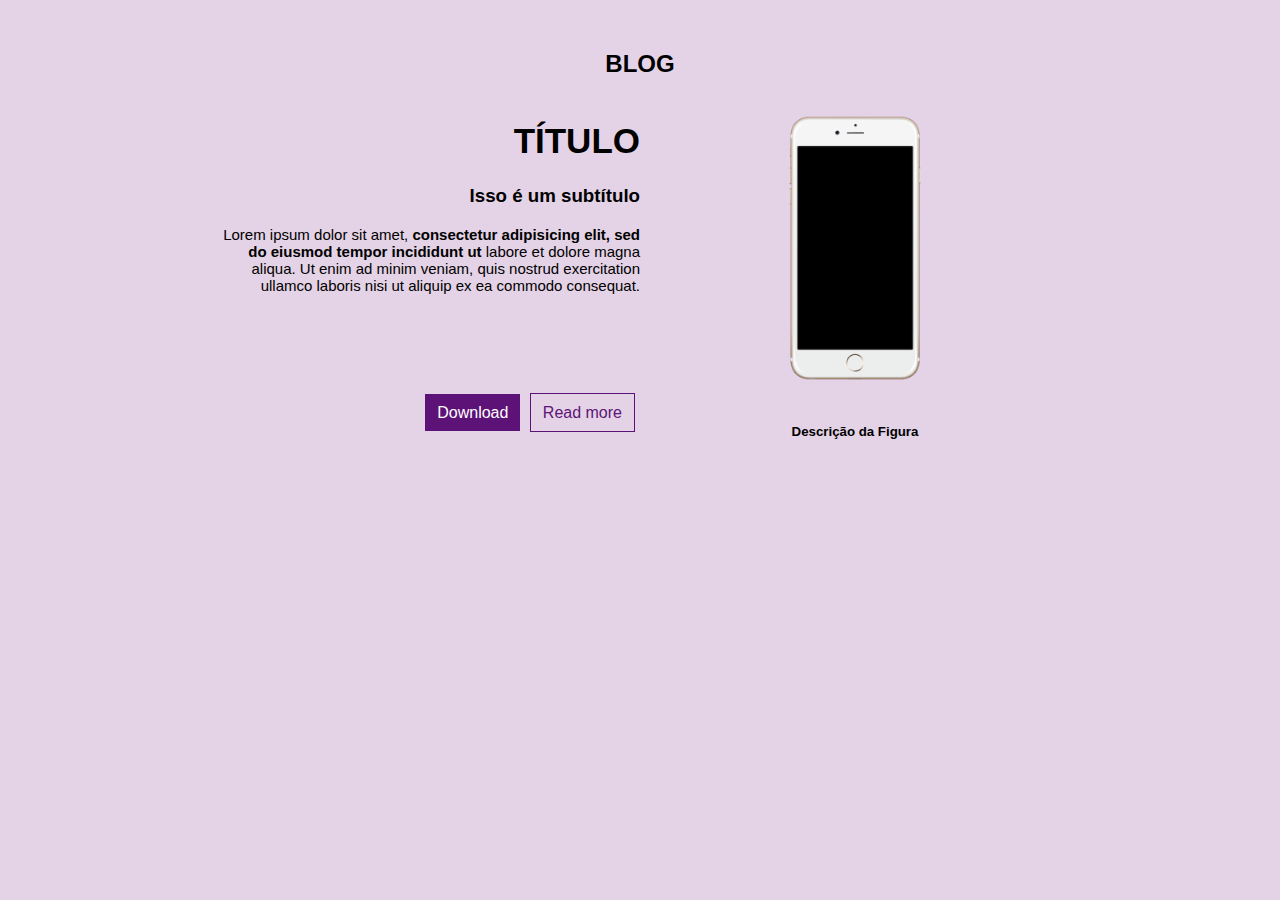
<file: Aula_01_html/index.html>
<!DOCTYPE html>
<html>
<head>
    <meta charset="UTF-8">
    <title>Exercício 1</title>

    <link rel="stylesheet" href="css/style.css">
</head>

<body>
   <header class="titulo_central" alt="Blog">
       <h2>BLOG</h2>
    </header>
   <section class="section-sobre">
        <div class="conteudo">
            <h1 alt="titulo da página">Título</h1>
            <h3 alt="subtítulo da página">Isso é um subtítulo</h3>
            <p alt="conteudo da página">Lorem ipsum dolor sit amet, <strong>consectetur adipisicing elit, sed do eiusmod tempor incididunt ut</strong> labore et dolore               magna aliqua. Ut enim ad minim veniam, quis nostrud exercitation ullamco laboris nisi ut aliquip ex ea commodo
                consequat.
            </p>
            <div class="conteudo_botoes">
                <a href="#" class="btn a" alt="botão download">Download</a>
                <a href="#" class="btn b u-margin-small" alt="botão read more">Read more</a>
            </div>
        </div>
        <div class="imagem">
            <div class="imagem_celular">
                <img src="img/iphone.png" alt="Imagem de um celular"> 
            </div>
            <div class="descricao" alt="descricao do celular">
                <h5>Descrição da Figura<h5>
            </div>
       </div> 
    </section>
</body>
</html>
</file>
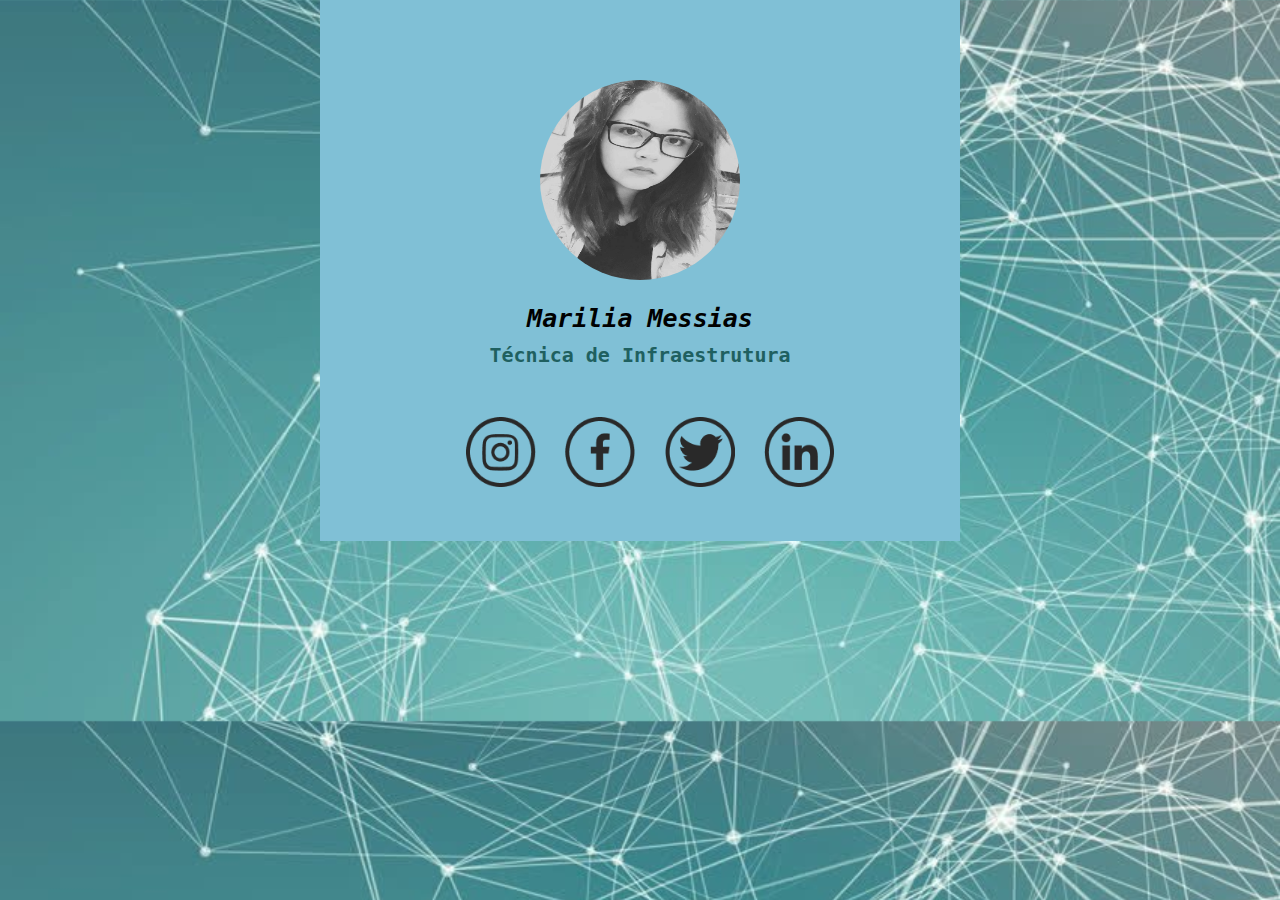
<file: Aula_02_css/index.html>
<!DOCTYPE html>
<html lang="pt">

<head>
    <meta charset="UTF-8">
    <title>Exercício 2</title>
    <!-- Link de fontes externas. Tem que aparecer antes do link do estilo personalizado -->
    <link href="https://fonts.googleapis.com/css?family=Lato" rel="stylesheet">
    <link rel="stylesheet" href="css/style.css">

</head>

<body>
    <main>
        <section class="secao-sobre">
            <article class="sobre-conteudo">
                <figure>
                    <img class="sobre-conteudo__img" src="img/perfil.jpg" alt="Foto de rosto da cantora Beyoncé">
                </figure>
                <h1 alt="nome da autora">Marilia Messias</h1>
                <h2 alt="cargo da autora">Técnica de Infraestrutura</h2>
            </article>
            <nav class="sobre-conteudo__redes-sociais">
                <!-- Imagens e outros tipos de conteúdo podem possuir um link. Para isso, coloque o conteúdo dentro das tags de abertura e fechamento de uma <a> -->
                <a href="https://www.instagram.com/?hl=pt-br"  target=”_blank”>
                    <img src="img/instagram.png" alt="Ícone do Instagram">
                </a>
                <a href="https://www.facebook.com/"  target=”_blank”>
                    <img src="img/facebook.png" alt="Ícone do Facebook">
                </a>
                <a href="https://twitter.com/?lang=pt-br"  target=”_blank”>
                    <img src="img/twitter.png" alt="Ícone do Twitter">
                </a>
                <a href="https://br.linkedin.com/"  target=”_blank”>
                    <img src="img/linkedin.png" alt="Ícone do Linkedin">
                </a>
            </nav>
    </section>
</main>

</body>

</html>
</file>
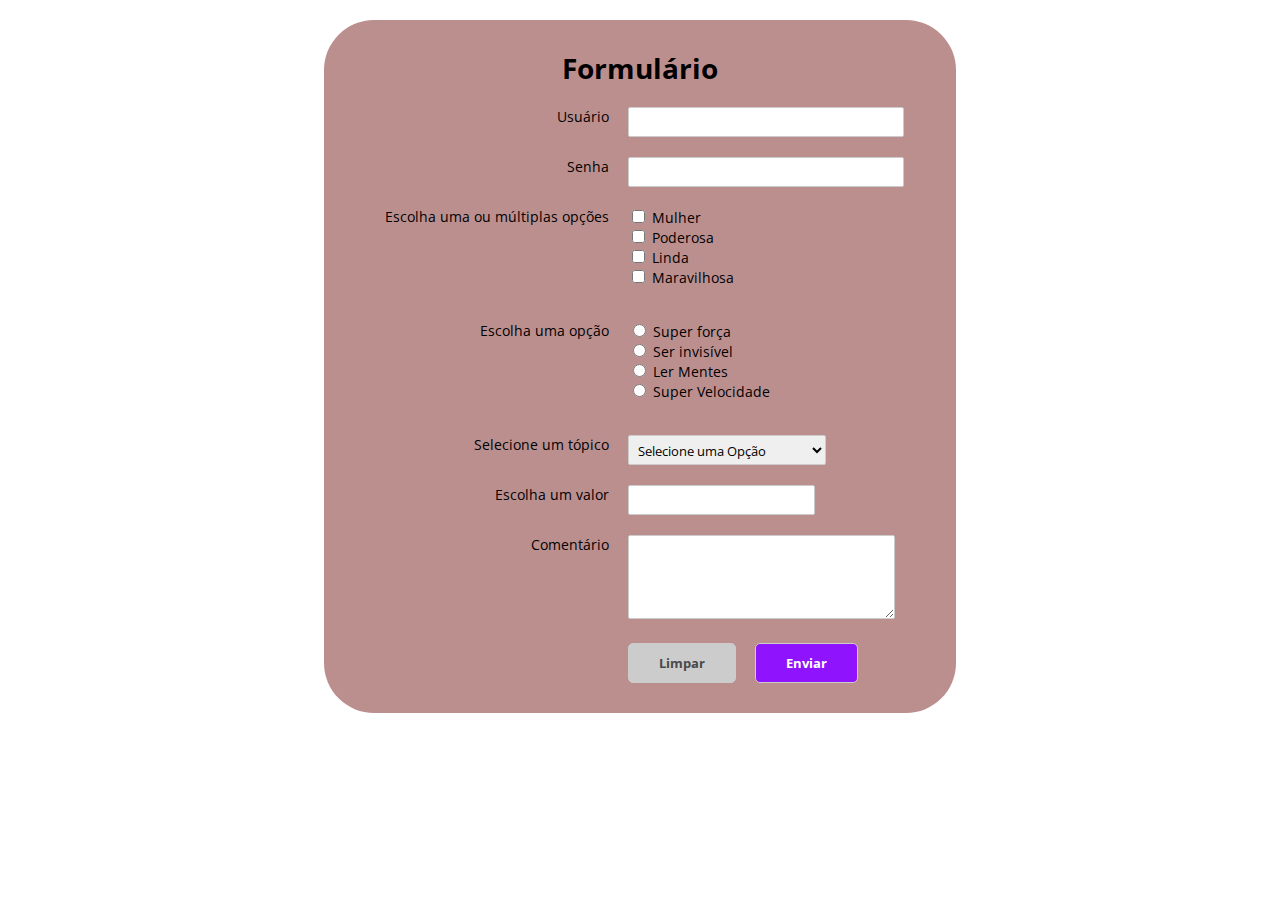
<file: Aula_03_javascript1/index.html>
<html lang="en">
<head>
    <meta charset="UTF-8">
    <meta name="viewport" content="width=device-width, initial-scale=1.0">
    <meta http-equiv="X-UA-Compatible" content="ie=edge">
    <title>Exercício 6</title>

    <link href="https://fonts.googleapis.com/css?family=Open+Sans" rel="stylesheet">
    <link rel="stylesheet" href="css/style.css">
</head>
<body>  
  <main>
    <section>
        <form action="#" class="form">
          <h1>
                Formulário
        </h1>
        <div>
            <label for="texto">Usuário</label>
            <input type="text" name="usuario" class="half-col" id="usuario">
            <p id="usuarioMsg"></p>

        </div>
        <div>
            <label for="texto">Senha</label>
            <input type="text" name="texto" class="half-col" id="senha">
            <p id="senhaMsg"></p>
           <!-- <button class="testaSenha" onclick="testaSenha(event)">Checar senha</button>-->
        </div>

        <div>
            <label for="texto">Escolha uma ou múltiplas opções</label>
            <div class="half-col">
                <input type="checkbox" name="mulher" value="Mulher" id="mulher"> Mulher <br>
                <input type="checkbox" name="mulher" value="Poderosa" id="poderosa"> Poderosa <br>
                <input type="checkbox" name="mulher" value="Linda" id="linda"> Linda <br>
                <input type="checkbox" name="mulher" value="Maravilhosa" id="maravilhosa"> Maravilhosa <br>
                <p id="checkMsg"></p>
            </div>
           <!-- <button class="testaCkeck" onclick="testaCheck(event)">Checar checkbox</button>-->

        </div>

        <div>
            <label for="texto">Escolha uma opção</label>
            <div class="half-col">
                <input type="radio" name="poder" value="Super Forca" id="sforca"> Super força <br>
                <input type="radio" name="poder" value="Ser Invisivel" id="invisivel"> Ser invisível <br>
                <input type="radio" name="poder" value="Ler Mentes" id="ler"> Ler Mentes <br>
                <input type="radio" name="poder" value="Super Velocidade" id="svelocidade"> Super Velocidade <br>
                <p id="radioMsg"></p>
            </div>
           <!-- <button class="testaSenha" onclick="testaRadio(event)">Checar Radio</button>-->
        </div>

        <div>
            <label for="texto">Selecione um tópico</label>
            <select id="selectSite" name="dropdown">
                <option value="contato" selected>Selecione uma Opção</option>
                <option value="contato">Deixar meu site mais bonito</option>
                <option value="contato">Deixar meu site mais rápido</option>
                <option value="contato">Deixar meu site responsivo</option>
                <option value="contato">Deixar meu site colorido</option>
            </select>
            <p id="optionMsg"></p>
            
        </div>
        <!--<button class="testaSelect" id="testaSelect1">Checar Select</button>-->

        <div>
            <label for="texto">Escolha um valor</label>
            <input type="number" id="valorNumero" step="1">
            <p id="valorMsg"></p>
        </div>
      <!--  <button class="testaV"> Checar Valor</button>-->
        <div>
            <label for="texto">Comentário</label>
            <textarea rows="4" cols="30"></textarea>
        </div>

        <div>
            <div class="half-col"></div>
            <button class="btn btn_grey">Limpar</button>
            <input class="btn btn_purple" id="enviar" type="submit" value="Enviar"/>
        </div>
      </section>
    </form>
  </main>

<script>
/*

var botaoValor = document.querySelector(".testaV");

botaoValor.addEventListener('click', function(){
    var valorN = document.getElementById('valorNumero');
    if (valorN.value == ""){
        alert("Por gentileza informe um número!");
    } else{ alert("O valor inserido foi: " + valorN.value);}

});
 */

 bEnviar = document.getElementById("enviar");

 bEnviar.addEventListener('click', function(event){

event.preventDefault();

var usuario = document.querySelector("#usuario").value; 
var senha = document.querySelector("#senha").value;
document.getElementById('usuarioMsg').textContent = "";
document.getElementById('senhaMsg').textContent = "";
document.getElementById('checkMsg').textContent= "";     

if (!usuario && senha.length < 6)
{ 
    document.getElementById('usuarioMsg').textContent = "Preencha o campo usuário.";
    document.getElementById('senhaMsg').textContent = "Preencha o campo senha com mais de seis dígitos!";
}
else if(senha.length < 6){ 

    document.getElementById('usuarioMsg').textContent = "";
    document.getElementById('senhaMsg').textContent = "Preencha o campo senha com mais de seis dígitos!.";
}
else if(!usuario){ 
document.getElementById('senhaMsg').textContent = "";
document.getElementById('usuarioMsg').textContent = "Preencha o campo usuário.";
}


var selecionado = document.getElementsByName("mulher");
var valor = "";
var boolean = false;
for (var i = 0; i < selecionado.length; i++){
   if (selecionado[i].checked){
        valor = valor + "\n" + selecionado[i].value;
       boolean = true;
   }
}
if (boolean == false){
    document.getElementById('checkMsg').textContent = "Por gentileza selecionar uma opção!";
}else{
    document.getElementById('checkMsg').textContent = "Valores selecionados:"+ valor;
}


var selecionadoRadio = document.getElementsByName("poder");
  var mensagem = "";
  var booleanRadio = false;
  document.getElementById('radioMsg').textContent = "";

    for (var i = 0; i < selecionadoRadio.length; i++){
    if (selecionadoRadio[i].checked){
        mensagem = mensagem + "\n" + selecionadoRadio[i].value;
        booleanRadio = true;
    }
    }
    if (booleanRadio == false){
        document.getElementById('radioMsg').textContent = "Por gentileza selecionar uma opção!";
    }else{
        document.getElementById('radioMsg').textContent = "Valor selecionados: \n" + mensagem;
    }

   var booleanSelect = false;
   document.getElementById('optionMsg').textContent  = "";

   var selecionadoSelect = document.getElementById("selectSite");
    if (selecionadoSelect.selectedIndex != 0){
        document.getElementById('optionMsg').textContent = "Opção selecionada: \n" + selecionadoSelect.options[selecionadoSelect.selectedIndex].text;
    }else{
        document.getElementById('optionMsg').textContent  ="Selecione ao menos uma opção!";
    }

    var valorN = document.getElementById('valorNumero');
    document.getElementById("valorMsg").textContent="";

    if (valorN.value == ""){
        document.getElementById("valorMsg").textContent= "Por gentileza informe um número!";
    } else{ document.getElementById("valorMsg").textContent = "O valor inserido foi: " + valorN.value;}

 });


</script>

</body>
</html>
</file>
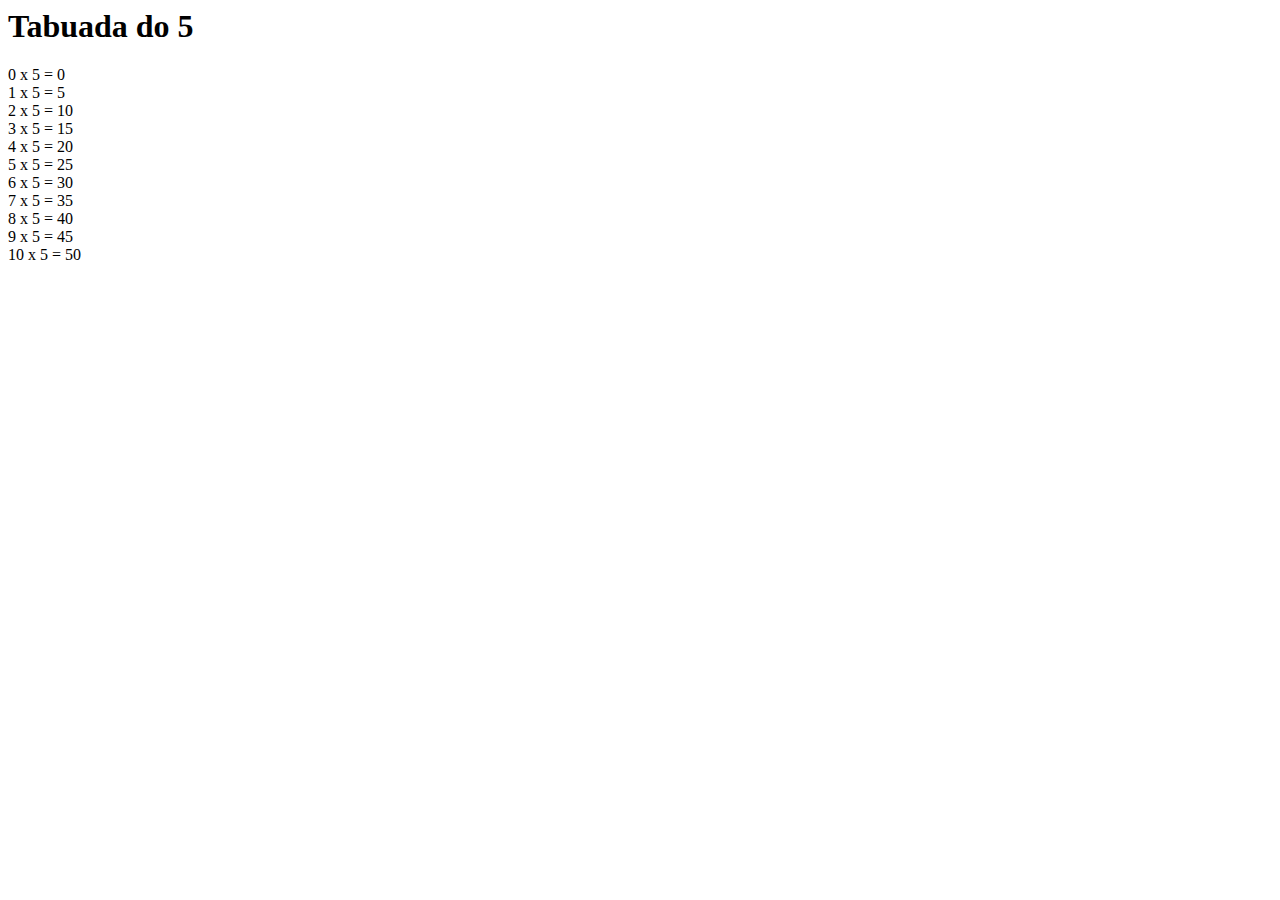
<file: Aula_05_tabuada/index.html>
<html>
    <head>

    </head>
    <body>
        <header>

        </header>
        <main>
            <section>
                <h1>Tabuada do 5</h1>
            </section>
        </main>
    </body>

    <script>
            for(var i=0; i<=10;i++){
                document.write(i + " x " + " 5 = " + i*5 + "<br>");
            }
    </script>

</html>
</file>
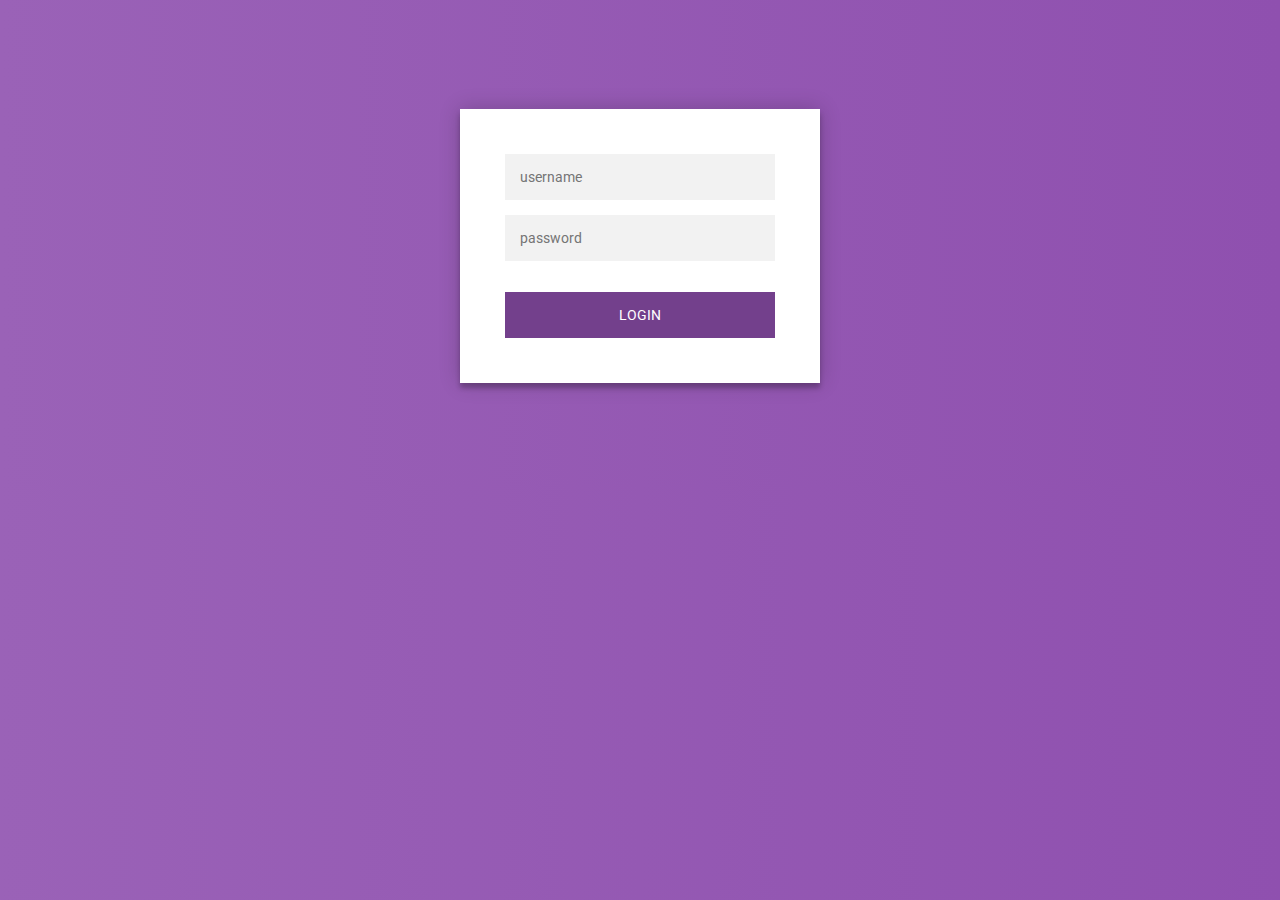
<file: Aula 04_desafio/login.html>
<!DOCTYPE html>
<html lang="pt-br">

<head>
	<meta charset="UTF-8">
	<title>{Reprograma} - Login</title>
	<link rel="stylesheet" type="text/css" href="css/index.css">
	<link href="https://fonts.googleapis.com/css?family=Open+Sans+Condensed:300" rel="stylesheet">
</head>

<body>

	<div class="login-page">
		<div class="form">
			<form class="login-form" method="post">
				<input type="text" id="username" placeholder="username" />
				<input type="password" id="psw" placeholder="password" />
				<p id="idMsg"></p>
				<button id ="btn_login">login</button>
			</form>
		</div>
	</div>

</body>

<script>
	var botao = document.querySelector("#btn_login");

	botao.addEventListener("click", function(event){
		event.preventDefault();
	var username = document.getElementById('username').value;
	var psw = document.getElementById('psw').value;

		if(username == 'admin' && psw == 'admin'){
			document.getElementById('idMsg').textContent = "sucesso";
			document.getElementById('idMsg').style.color = "green"
		}else{
			document.getElementById('idMsg').textContent = "erro";
			document.getElementById('idMsg').style.color = "red";
		}

	});

</script>

</html>
</file>
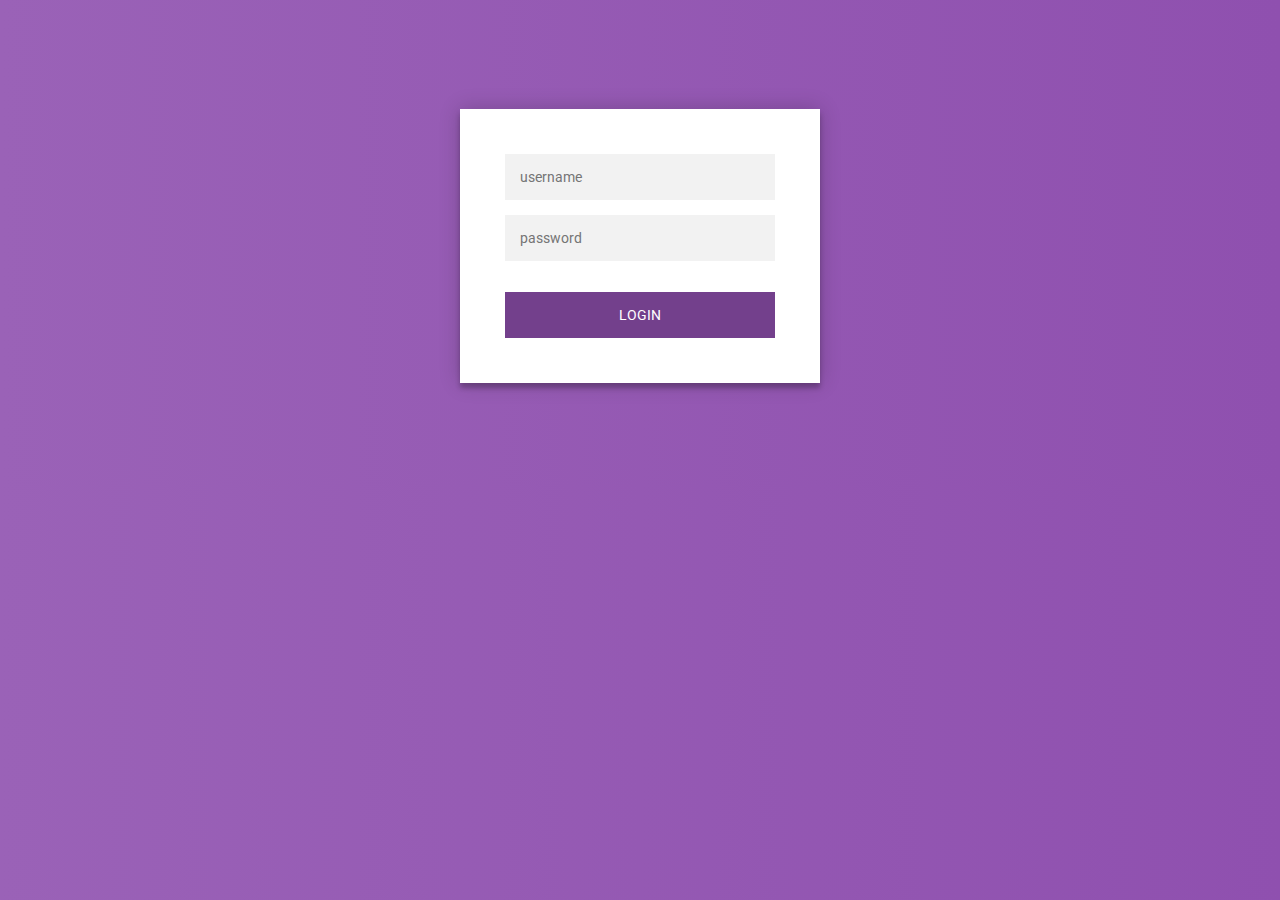
<file: Aula_04_desafio/login.html>
<!DOCTYPE html>
<html lang="pt-br">

<head>
	<meta charset="UTF-8">
	<title>{Reprograma} - Login</title>
	<link rel="stylesheet" type="text/css" href="css/index.css">
	<link href="https://fonts.googleapis.com/css?family=Open+Sans+Condensed:300" rel="stylesheet">
</head>

<body>

	<div class="login-page">
		<div class="form">
			<form class="login-form" method="post">
				<input type="text" id="username" placeholder="username" />
				<input type="password" id="psw" placeholder="password" />
				<p id="idMsg"></p>
				<button id ="btn_login">login</button>
			</form>
		</div>
	</div>

</body>

<script>
	var botao = document.querySelector("#btn_login");

	botao.addEventListener("click", function(event){
		event.preventDefault();
	var username = document.getElementById('username').value;
	var psw = document.getElementById('psw').value;

		if(username == 'admin' && psw == 'admin'){
			document.getElementById('idMsg').textContent = "sucesso";
		}else{
			document.getElementById('idMsg').textContent = "erro";
		}

	});

</script>

</html>
</file>
<file: Aula_01_html/css/style.css>
/* GERAL */
* {
     box-sizing: border-box; /* tamanho leva em consideração o padding */
}

body {
    background-color: #e4d2e6; /* determina a cor de fundo de um elemento */
    font-family: 'Lato', Arial, Helvetica, sans-serif; /* determina o tipo de fonte */
}

a {
    text-decoration: none; /* define algum tipo de decoração no texto. Valores: overline, line-through, underline, underline overline */
}

img {
    width: 300px; /* define o comprimento */
}

/* FONTS */
h1 {
    text-align: right; /* define o alinhamento do texto */
    font-size: 35px; /* define o tamanho da fonte. Unidades possíveis são px, em, rem, entre outros */
    text-transform: uppercase; /*define alguma mudança na própria fonte. Valores possíveis: lowercase, uppercase, capitalize */
}

h3 {
    text-align: right;
}

p {
    width: 430px;
    margin-bottom: 110px;
    text-align: right;  
    font-size: 15px;
}
.titulo_central{
    margin-top: 50px;
    text-align: center;
}
/* UTILITIES */
.u-margin-small {
    margin: 5px;
}

.imagem {
    width: 430px;
    display: flex;
    flex-direction: column;
    justify-content: center;
    text-align: center;    
}

.section-sobre {

   margin: 0 auto; /* macete para deixar elementos block centralizados */
   margin-top: 20px;
   display: flex;
   flex-direction: row;
   justify-content: center;

}

.conteudo_botoes {
    text-align: right; /* esse tipo de alinhamento para botões não funciona se for colocado diretamente no elemento <a>. Deve-se colocar essa propriedade no elemento mãe */
}

.btn {
    padding: 10px 12px;
    font-size: 16px;
}

.a {
    background-color: #5d1277;
    color: white; /* define a cor do conteúdo do elemento */
}

.b {
    color: #5d1277;
    border: 1px solid #5d1277; /* cria uma borda no elemento. Ordem de valores: grossura-da-borda tipo-da-borda cor-da-borda. */
}
</file>
<file: Aula_02_css/css/style.css>
/* GERAL */
* {
    margin: 0;
    box-sizing: border-box;
    font-family: Andale Mono, monospace;

}

body {

    background-image: url('../img/computador.jpg');
    font-family: 'Lato', Arial, Helvetica, sans-serif;
    background-size: cover;
}

a {
    text-decoration: none;
}

/* FONTS */
h1 {
    color: black;
    font-style: italic;
    font-size: 25px;
}

h2 {
    margin-top: 10px;
    color: #1f6060;   
    font-size: 20px;
}

/* SEÇÃO SOBRE */
.secao-sobre {
    background-color: white;
    width: 50%;
    margin: 0 auto;
}

.sobre-conteudo__img {
    margin-top: 80px;
    margin-bottom: 20px;
    width: 200px;
    height: 200px;
    border-radius: 50%;
    -webkit-filter: grayscale(100%);
   -moz-filter: grayscale(100%);
    -ms-filter: grayscale(100%);
     -o-filter: grayscale(100%);
    filter: grayscale(100%);
}  
    
.sobre-conteudo {
    /* font-family: 'Lato', sans-serif; */
    text-align: center;
}

.sobre-conteudo__redes-sociais {
    text-align: center;
    margin-top: 50px;
    padding-bottom: 50px;
}

.sobre-conteudo__redes-sociais img {
    width: 70px;
    height: 70px;
    margin-left: 20px;

    -webkit-filter: grayscale(100%);
   -moz-filter: grayscale(100%);
    -ms-filter: grayscale(100%);
     -o-filter: grayscale(100%);
    filter: grayscale(100%);
}

.sobre-conteudo__redes-sociais img:hover{
    -webkit-filter: sepia(1) hue-rotate(200deg);
    filter: sepia(1) hue-rotate(200deg);
   
}

@media only screen and (max-width: 500px) {
    .sobre-conteudo__img {

        width: 120px;
        height: 120px;
        border-radius: 50%;
        margin: 80px 10px 20px 10px;
    }  

    h1 {
        color: #4F4F4F;
        font-size: 20px;

    }
h1::selection {
    color: #8e44ad;
    background: white;
  }
  
    
    h2 {
        margin-top: 10px;
        color: #bfbfbf;   
        font-size: 15px;
    }

    
h2::selection {
    color: #80c0d6;
    background: black;
  }
  
    

    nav{
        display: flex;
        justify-content: space-between;
        flex-direction: column;
        
    }

    .sobre-conteudo__redes-sociais img {
        width: 60px;
        height: 60px;
        margin-left: 0;
        margin-bottom: 20px;
    }


.secao-sobre{
        background-color: yellowgreen;
        width: 200px;    
}

.sobre-conteudo__redes-sociais{
    padding: 0;
}
}

@media only screen and (min-width: 501px) and (max-width: 960px) {

nav{
        display: flex;
        flex-direction: row;
        justify-content: center;
        flex-wrap: wrap;    
}

h1{
    margin: 0 20px 0 20px;
}

h1::selection {
    color: palevioletred;
    background:white;
  }
  
  h2::selection {
    color:yellow;
    background: black;
  }
  

h2{
    margin: 0 20px 0 20px;
}
.secao-sobre{
    background-color: red;

}

.sobre-conteudo__redes-sociais img {
    width: 70px;
    height: 70px;
    margin-bottom: 10px;
    margin-right: 10px;

}

}
@media only screen and (min-width: 961px) and (max-width: 1080px) {
    .secao-sobre{
        background-color: orange;
    }

    h1::selection {
        color:peru;
        background: purple;
      }

    h2::selection {
        color:green;
        background:violet;
     }
      
}

@media only screen and (min-width: 1081px) {
    .secao-sobre{
        background-color:#80c0d6;
    }

    h1::selection {
        color:royalblue;
        background: tomato;
      }

    h2::selection {
        color:lawngreen;
        background:red;
     }
}
</file>
<file: Aula_03_javascript1/css/style.css>
/* GERAL */
* {
    box-sizing: border-box;
}

body {
    font-family: 'Open Sans', Arial, Helvetica, sans-serif;
    font-size: 14px;
}

#optionMsg, #valorMsg{
    text-align: right;
    margin-right: 100px;
}

section{
 width: 100%;
}
#usuarioMsg{
    text-align: right;
    margin-right: 40px;
    color: #b30000;
    font-style: italic;
}
#senhaMsg{
    text-align: right;
    margin-right: 40px;
    color:#b30000;
    font-style: italic;
}
h1{
text-align: center;
}
/* FORM */
.form {
  padding: 10px;
    width: 50%;
    margin: 0 auto;
    margin-top: 20px;
    background-color: rosybrown;
    border-radius: 50px;
}

    .form > div {
        margin-top: 20px;
        margin-bottom: 20px;
    }

    label {
        display: inline-block;
        width: 45%;
        text-align: right;
        margin-right: 15px;
        vertical-align: top;
    }

    input[type="text"], select, input[type="number"] {
        font-family: 'Open Sans', Arial, Helvetica, sans-serif;
        border-radius: 2px;
        border: 1px solid #ccc;
        height: 30px;
        padding: 5px;
    }

    textarea {
        font-family: 'Open Sans', Arial, Helvetica, sans-serif;
        border-radius: 2px;
        border: 1px solid #ccc;
        padding: 5px;
    }

/* LAYOUT */
.half-col {
    display: inline-block;
    width: 45%;
}

/* BUTTON */
.btn {
    font-family: 'Open Sans', Arial, Helvetica, sans-serif;
    border: 1px solid #ccc;
    padding: 10px 30px;
    font-weight: bold;
    border-radius: 5px;
    transition: all .5s;
    margin-left: 15px;
}

.btn_grey {
    background-color: #ccc;
    color: #4a4a4a;
}

.btn_purple {
    background-color: #9013FE;
    color: white;
}

.btn_grey:hover {
    background-color: #999;
    color: white;
}

.btn_purple:hover {
    background-color: #3a006d;
}
</file>
<file: Aula 04_desafio/css/index.css>
@import url(https://fonts.googleapis.com/css?family=Roboto:300);
.login-page {
    width: 360px;
    padding: 8% 0 0;
    margin: auto;
}

.form {
    position: relative;
    z-index: 1;
    background: #FFFFFF;
    max-width: 360px;
    margin: 0 auto 100px;
    padding: 45px;
    text-align: center;
    box-shadow: 0 0 20px 0 rgba(0, 0, 0, 0.2), 0 5px 5px 0 rgba(0, 0, 0, 0.24);
}

.form input {
    font-family: "Roboto", sans-serif;
    outline: 0;
    background: #f2f2f2;
    width: 100%;
    border: 0;
    margin: 0 0 15px;
    padding: 15px;
    box-sizing: border-box;
    font-size: 14px;
}

.form button {
    font-family: "Roboto", sans-serif;
    text-transform: uppercase;
    outline: 0;
    background: #73408c;
    width: 100%;
    border: 0;
    padding: 15px;
    color: #FFFFFF;
    font-size: 14px;
    -webkit-transition: all 0.3 ease;
    transition: all 0.3 ease;
    cursor: pointer;
}

.form button:hover,
.form button:active,
.form button:focus {
    background: #462755;
}

.form .message {
    margin: 15px 0 0;
    color: #b3b3b3;
    font-size: 12px;
}

.form .message a {
    color: #73408c;
    text-decoration: none;
}

.form .register-form {
    display: none;
}

.container {
    position: relative;
    z-index: 1;
    max-width: 300px;
    margin: 0 auto;
}

.container:before,
.container:after {
    content: "";
    display: block;
    clear: both;
}

.container .info {
    margin: 50px auto;
    text-align: center;
}

.container .info h1 {
    margin: 0 0 15px;
    padding: 0;
    font-size: 36px;
    font-weight: 300;
    color: #1a1a1a;
}

.container .info span {
    color: #4d4d4d;
    font-size: 12px;
}

.container .info span a {
    color: #000000;
    text-decoration: none;
}

.container .info span .fa {
    color: #EF3B3A;
}

body {
    background: #8f50af;
    /* fallback for old browsers */
    background: -webkit-linear-gradient(right, #8f50af, #9a62b7);
    background: -moz-linear-gradient(right, #8f50af, #9a62b7);
    background: -o-linear-gradient(right, #8f50af, #9a62b7);
    background: linear-gradient(to left, #8f50af, #9a62b7);
    font-family: "Roboto", sans-serif;
    -webkit-font-smoothing: antialiased;
    -moz-osx-font-smoothing: grayscale;
}
</file>
<file: Aula_04_desafio/css/index.css>
@import url(https://fonts.googleapis.com/css?family=Roboto:300);
.login-page {
    width: 360px;
    padding: 8% 0 0;
    margin: auto;
}

.form {
    position: relative;
    z-index: 1;
    background: #FFFFFF;
    max-width: 360px;
    margin: 0 auto 100px;
    padding: 45px;
    text-align: center;
    box-shadow: 0 0 20px 0 rgba(0, 0, 0, 0.2), 0 5px 5px 0 rgba(0, 0, 0, 0.24);
}

.form input {
    font-family: "Roboto", sans-serif;
    outline: 0;
    background: #f2f2f2;
    width: 100%;
    border: 0;
    margin: 0 0 15px;
    padding: 15px;
    box-sizing: border-box;
    font-size: 14px;
}

.form button {
    font-family: "Roboto", sans-serif;
    text-transform: uppercase;
    outline: 0;
    background: #73408c;
    width: 100%;
    border: 0;
    padding: 15px;
    color: #FFFFFF;
    font-size: 14px;
    -webkit-transition: all 0.3 ease;
    transition: all 0.3 ease;
    cursor: pointer;
}

.form button:hover,
.form button:active,
.form button:focus {
    background: #462755;
}

.form .message {
    margin: 15px 0 0;
    color: #b3b3b3;
    font-size: 12px;
}

.form .message a {
    color: #73408c;
    text-decoration: none;
}

.form .register-form {
    display: none;
}

.container {
    position: relative;
    z-index: 1;
    max-width: 300px;
    margin: 0 auto;
}

.container:before,
.container:after {
    content: "";
    display: block;
    clear: both;
}

.container .info {
    margin: 50px auto;
    text-align: center;
}

.container .info h1 {
    margin: 0 0 15px;
    padding: 0;
    font-size: 36px;
    font-weight: 300;
    color: #1a1a1a;
}

.container .info span {
    color: #4d4d4d;
    font-size: 12px;
}

.container .info span a {
    color: #000000;
    text-decoration: none;
}

.container .info span .fa {
    color: #EF3B3A;
}

body {
    background: #8f50af;
    /* fallback for old browsers */
    background: -webkit-linear-gradient(right, #8f50af, #9a62b7);
    background: -moz-linear-gradient(right, #8f50af, #9a62b7);
    background: -o-linear-gradient(right, #8f50af, #9a62b7);
    background: linear-gradient(to left, #8f50af, #9a62b7);
    font-family: "Roboto", sans-serif;
    -webkit-font-smoothing: antialiased;
    -moz-osx-font-smoothing: grayscale;
}
</file>
